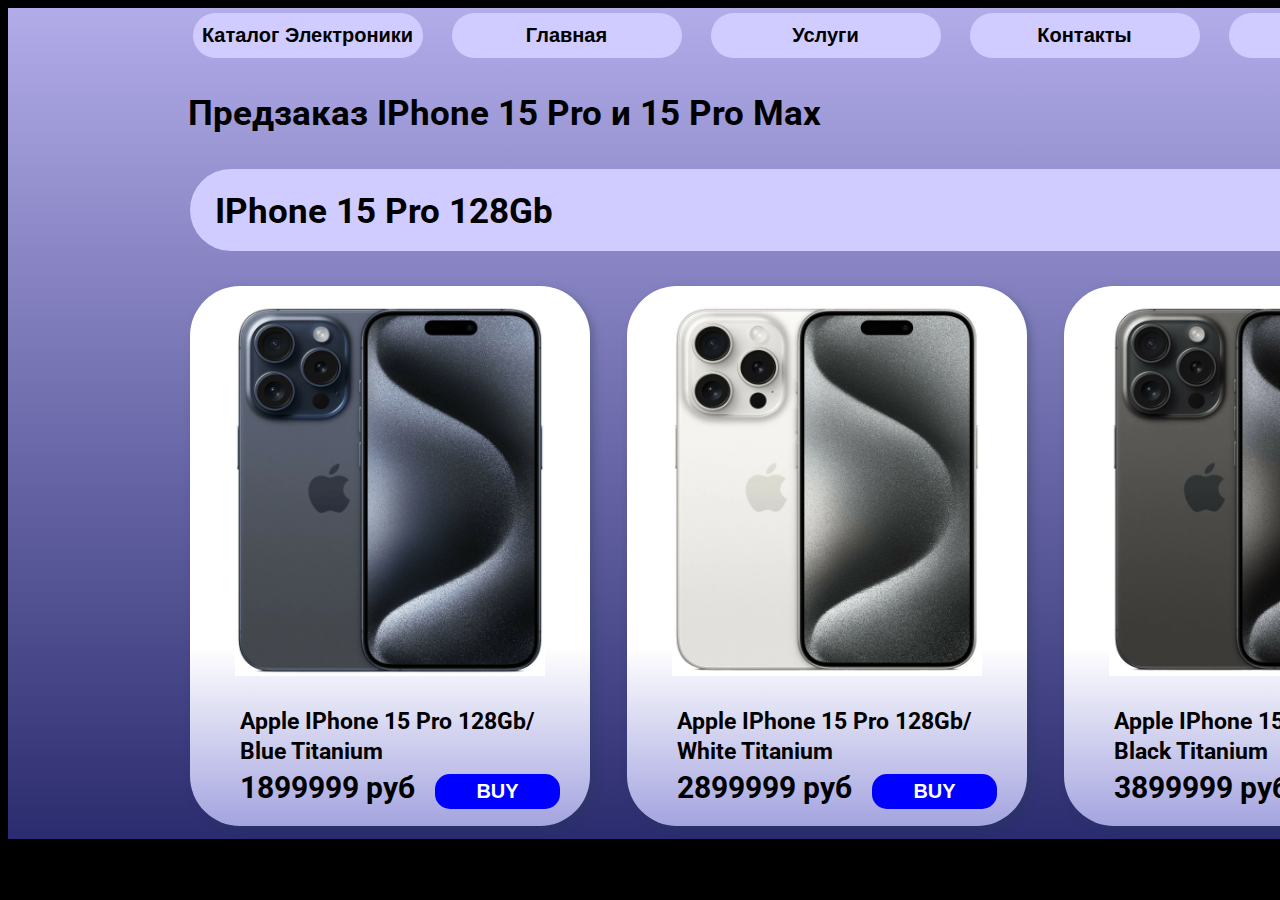
<file: soldafon/index.html>
<!DOCTYPE html>
<html>
  
<head>
  <meta charset="utf-8">
  <meta name="viewport" content="width=device-width">
  <title>replit</title>
  <link href="style.css" rel="stylesheet" type="text/css" />
</head>

<body>
  <link rel="preconnect" href="https://fonts.googleapis.com">
  <link rel="preconnect" href="https://fonts.gstatic.com" crossorigin>
  <link href="https://fonts.googleapis.com/css2?family=Roboto&display=swap" rel="stylesheet">
  <div class="sold-site">

    <div class="sold-dirs">

      <button class="sold-cat">Каталог Электроники</button>
      <button class="sold-main">Главная</button>
      <button class="sold-gos">Услуги</button>
      <button class="sold-cont">Контакты</button>
      <button class="sold-about">О нас</button>
    </div>
    <link rel="preconnect" href="https://fonts.googleapis.com">
    <link rel="preconnect" href="https://fonts.gstatic.com" crossorigin>
    <link href="https://fonts.googleapis.com/css2?family=Roboto:wght@400;700&display=swap" rel="stylesheet">
    <p class="text-preorder">Предзаказ IPhone 15 Pro и 15 Pro Max</p>
    <p class="box-name">IPhone 15 Pro 128Gb</p>
    <div class="sold-boxes">
      <div class="sold-blue">
        <img src="src/iphones/orig.png"></img>
        <p class="text-blue">Apple IPhone 15 Pro 128Gb/<p class="text-blue-next">Blue Titanium</p></p>
        <p class="price">1899999 руб<button class="buy">BUY</button></p>
      </div>
      <div class="sold-white">
        <img src="src/iphones/white.png"></img>
        <p class="text-blue">Apple IPhone 15 Pro 128Gb/<p class="text-blue-next">White Titanium</p></p>
        <p class="price">2899999 руб<button class="buy">BUY</button></p>
      </div>
      <div class="sold-black">
        <img src="src/iphones/black.png"></img>
        <p class="text-blue">Apple IPhone 15 Pro 128Gb/<p class="text-blue-next">Black Titanium</p></p>
        <p class="price">3899999 руб<button class="buy">BUY</button></p>
      </div>
    </div>
  </div>
</body>

</html>
</file>
<file: soldafon/style.css>
body{
  background-color: black;
}
.sold-site{
  background: rgb(43,44,111);
  background: linear-gradient(0deg, rgba(43,44,111,1) 0%, rgba(178,172,233,1) 100%);
  width: 1685px;
  height: 831px;
}
.sold-dirs{
  text-align: center;
  margin-left: -50px;
}
.text-preorder{
  font-family: "Roboto", sans-serif;
  font-weight:bolder;
  font-size: 35px;
  margin-left: 180px;
}
.box-name{
  font-family: "Roboto", sans-serif;
  font-weight:bolder;
  width: 1250px;
  padding-left:25px;
  padding-top: 22px;
  font-size: 35px;
  border:0px;
  border-radius: 50px;
  margin-left:182px;
  height: 60px;
  background-color: rgb(208, 204, 255);
}
.sold-cat{
  width: 230px;
  height: 45px;
  margin-top:5px;
  font-size: 20px;
  font-weight: bold;
  border-radius: 50px;
  border: 0px;
  background-color: rgb(208, 204, 255);
}
.sold-main{
  width: 230px;
  height: 45px;
  margin-top:5px;
  margin-left: 25px;
  font-size: 20px;
  font-weight: bold;
  border-radius: 50px;
  border: 0px;
  background-color: rgb(208, 204, 255);
}
.sold-gos{
  width: 230px;
  height: 45px;
  margin-top:5px;
  margin-left: 25px;
  font-size: 20px;
  font-weight: bold;
  border-radius: 50px;
  border: 0px;
  background-color: rgb(208, 204, 255);
}
.sold-cont{
  width: 230px;
  height: 45px;
  margin-top:5px;
  margin-left: 25px;
  font-size: 20px;
  font-weight: bold;
  border-radius: 50px;
  border: 0px;
  background-color: rgb(208, 204, 255);
}
.sold-about{
  width: 230px;
  height: 45px;
  margin-top:5px;
  margin-left: 25px;
  font-size: 20px;
  font-weight: bold;
  border-radius: 50px;
  border: 0px;
  background-color: rgb(208, 204, 255);
}
.sold-boxes{
  box-sizing: border-box;
  display: grid;
  grid-template-columns: 437px 437px 400px;
}
.sold-blue{
  -webkit-box-shadow: 4px 4px 8px 0px rgba(34, 60, 80, 0.34);
  -moz-box-shadow: 4px 4px 8px 0px rgba(34, 60, 80, 0.34);
  box-shadow: 4px 4px 8px 0px rgba(34, 60, 80, 0.34);
  font-family: "Roboto", sans-serif;
  font-weight:bolder;
  width: 400px;
  padding-left:0px;
  padding-top: 0px;
  font-size: 35px;
  border:0px;
  border-radius: 50px;
  margin-left:182px;
  height: 540px;
  background: rgb(164,164,224);
  background: linear-gradient(0deg, rgba(164,164,224,1) 0%, rgba(255,255,255,1) 33%);
}
.sold-white{
  -webkit-box-shadow: 4px 4px 8px 0px rgba(34, 60, 80, 0.34);
  -moz-box-shadow: 4px 4px 8px 0px rgba(34, 60, 80, 0.34);
  box-shadow: 4px 4px 8px 0px rgba(34, 60, 80, 0.34);
  font-family: "Roboto", sans-serif;
  font-weight:bolder;
  width: 400px;
  padding-left:0px;
  padding-top: 0px;
  font-size: 35px;
  border:0px;
  border-radius: 50px;
  margin-left:182px;
  height: 540px;
  background: rgb(164,164,224);
  background: linear-gradient(0deg, rgba(164,164,224,1) 0%, rgba(255,255,255,1) 33%);
}
.sold-black{
  -webkit-box-shadow: 4px 4px 8px 0px rgba(34, 60, 80, 0.34);
  -moz-box-shadow: 4px 4px 8px 0px rgba(34, 60, 80, 0.34);
  box-shadow: 4px 4px 8px 0px rgba(34, 60, 80, 0.34);
  font-family: "Roboto", sans-serif;
  font-weight:bolder;
  width: 400px;
  padding-left:0px;
  padding-top: 0px;
  font-size: 35px;
  border:0px;
  border-radius: 50px;
  margin-left:182px;
  height: 540px;
  background: rgb(164,164,224);
  background: linear-gradient(0deg, rgba(164,164,224,1) 0%, rgba(255,255,255,1) 33%);
}
img{
  width: 310px;
  height: 370px;
  margin-left: 45px;
  margin-top: 20px;
}
.text-blue{
  font-size: 23px;
  margin-left:50px;
}
.text-blue-next{
  margin-top:-20px;
  font-size: 23px;
  margin-left:50px;
}
.price{
  font-family: "Roboto", sans-serif;
  font-size: 30px;
  margin-left:50px;
  margin-top:-30px;
}
.buy{
  width: 125px;
  height: 35px;
  margin-top:-30px;
  margin-left:20px;
  font-size: 20px;
  font-weight: bold;
  border-radius: 15px;
  border: 0px;
  color: white;
  background-color: blue;
}
.buy:hover{
  background-color: #5858fe;
  border-radius: 12px;
}
</file>
